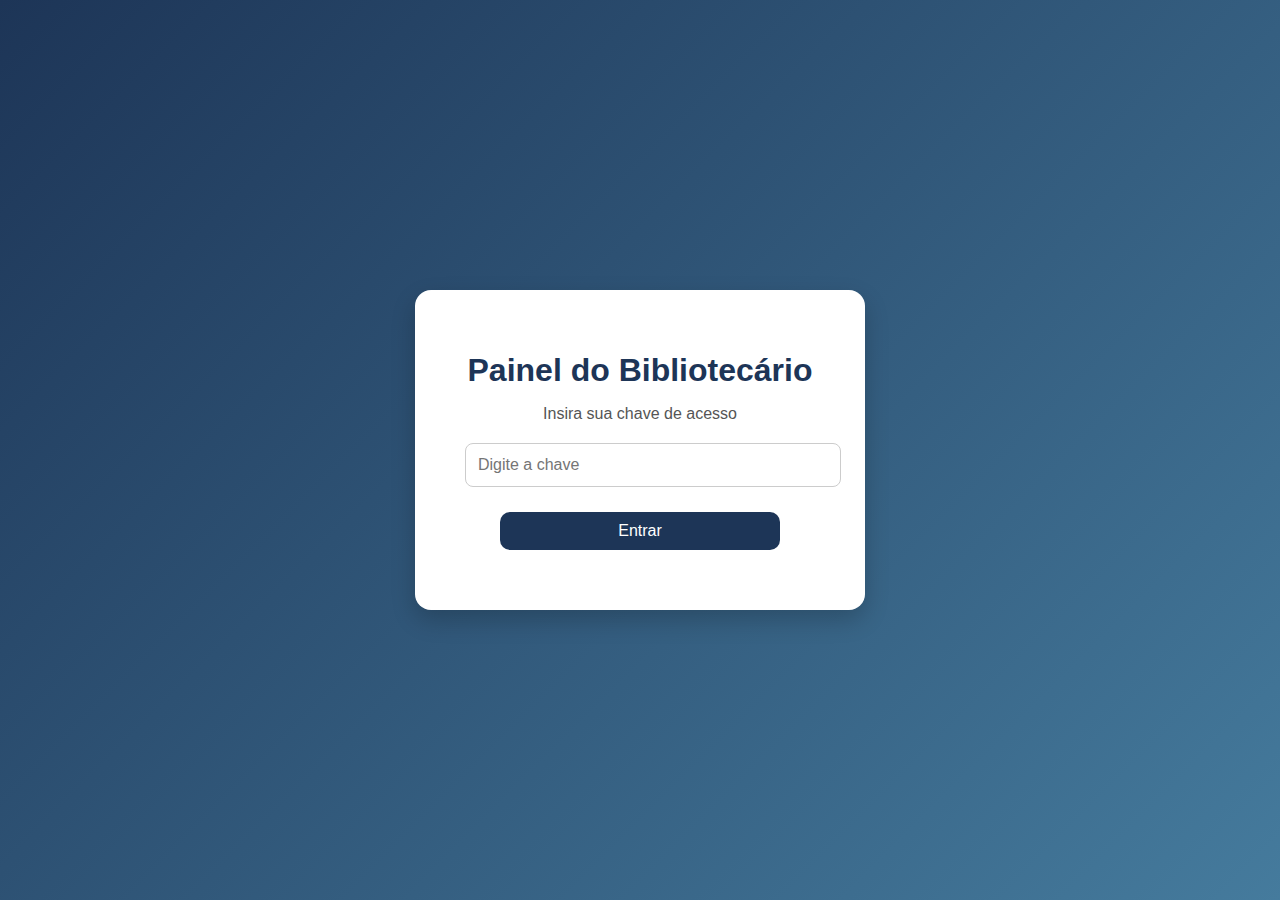
<file: index.html>
<!DOCTYPE html>
<html lang="pt-BR">
<head>
  <meta charset="UTF-8" />
  <meta name="viewport" content="width=device-width, initial-scale=1.0" />
  <title>Login | Biblioteca Escolar</title>
  <link rel="stylesheet" href="style.css" />
</head>
<body>
  <div class="login-container">
    <h1>Painel do Bibliotecário</h1>
    <p>Insira sua chave de acesso</p>

    <form id="loginForm">
      <input type="password" id="accessKey" placeholder="Digite a chave" required />
      <button type="submit">Entrar</button>
    </form>
    <p id="message"></p>
  </div>

  <script src="login.js"></script>
</body>
</html>
</file>
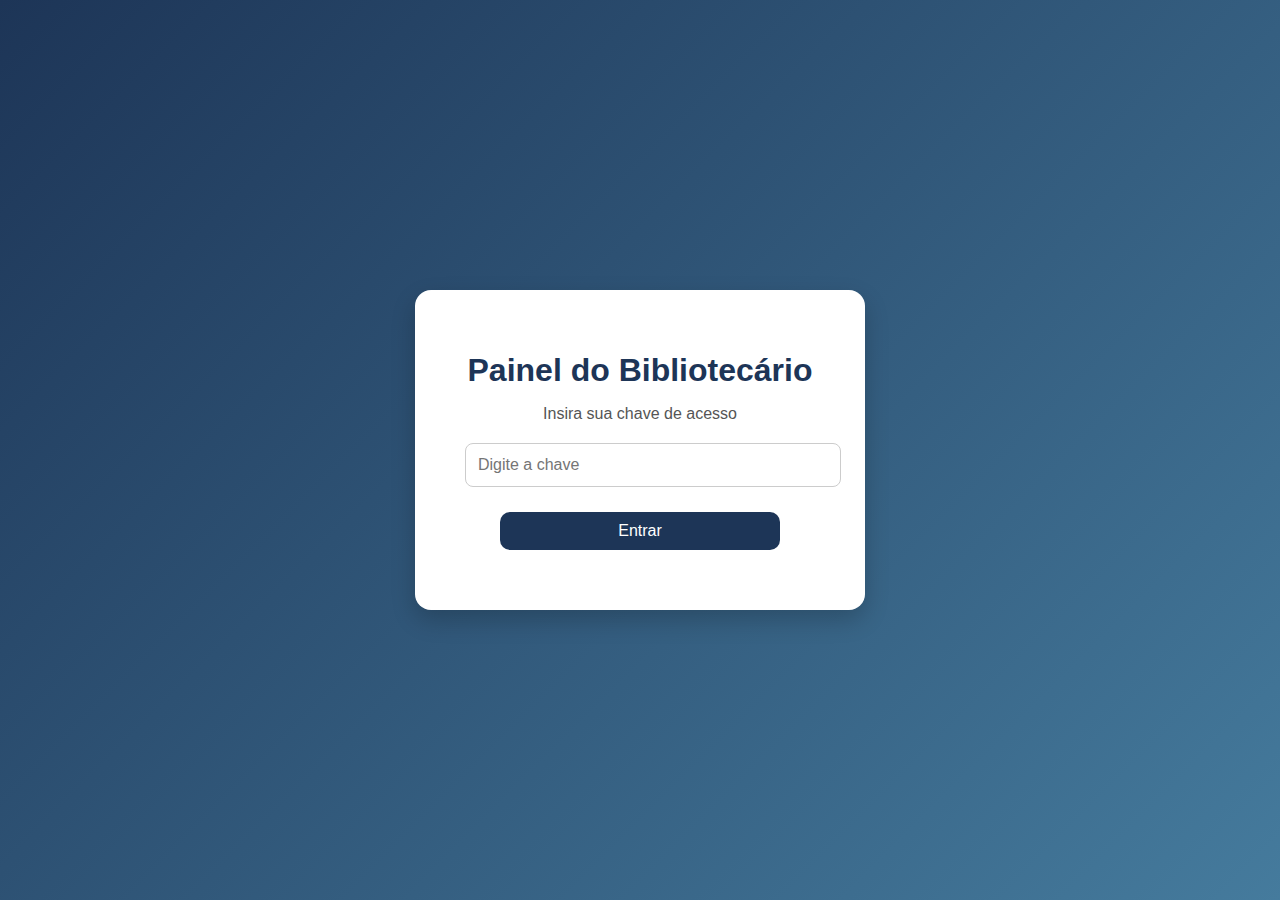
<file: teste 2/index.html>
<!DOCTYPE html>
<html lang="pt-BR">
<head>
  <meta charset="UTF-8" />
  <meta name="viewport" content="width=device-width, initial-scale=1.0" />
  <title>Login | Biblioteca Escolar</title>
  <link rel="stylesheet" href="style.css" />
</head>
<body>
  <div class="login-container">
    <h1>Painel do Bibliotecário</h1>
    <p>Insira sua chave de acesso</p>

    <form id="loginForm">
      <input type="password" id="accessKey" placeholder="Digite a chave" required />
      <button type="submit">Entrar</button>
    </form>
    <p id="message"></p>
  </div>

  <script src="login.js"></script>
  
</body>
</html>
</file>
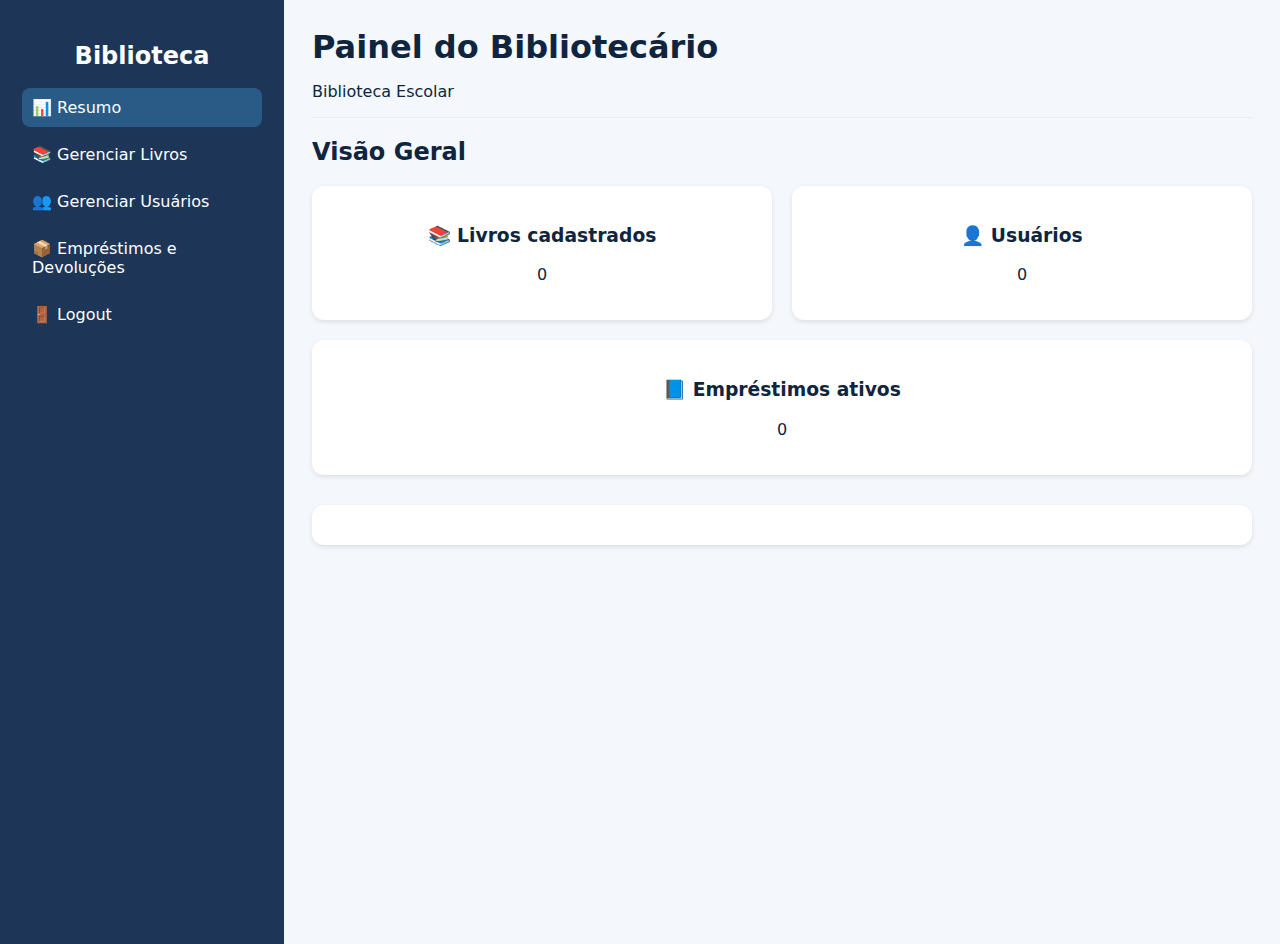
<file: dashboard.html>
<!DOCTYPE html>
<html lang="pt-BR">
<head>
  <meta charset="UTF-8" />
  <meta name="viewport" content="width=device-width, initial-scale=1.0" />
  <title>Painel do Bibliotecário</title>
  <link rel="stylesheet" href="dashboard.css" />
</head>
<body>
  <aside class="sidebar">
    <h2>Biblioteca</h2>
    <ul>
      <li class="active" data-section="dashboard">📊 Resumo</li>
      <li data-section="livros">📚 Gerenciar Livros</li>
      <li data-section="usuarios">👥 Gerenciar Usuários</li>
      <li data-section="emprestimos">📦 Empréstimos e Devoluções</li>
      <li id="logout">🚪 Logout</li>
    </ul>
  </aside>

  <main class="main">
    <header class="page-header">
      <h1>Painel do Bibliotecário</h1>
      <p>Biblioteca Escolar</p>
    </header>

    <!-- Resumo -->
    <section id="dashboard" class="section-pad active-section">
  <h2>Visão Geral</h2>

  <div class="cards-grid">
    <div class="dash-card" id="cardLivros">
      <h3>📚 Livros cadastrados</h3>
      <p id="livrosCount">0</p>
    </div>

    <div class="dash-card" id="cardUsuarios">
      <h3>👤 Usuários</h3>
      <p id="usuariosCount">0</p>
    </div>

    <div class="dash-card" id="cardEmprestimos">
      <h3>📘 Empréstimos ativos</h3>
      <p id="emprestimosCount">0</p>
    </div>
  </div>

  <!-- ÁREA DINÂMICA: tabelas aparecem aqui -->
  <div id="areaDetalhes"></div>
</section>


    <!-- ===================== GERENCIAR LIVROS (NOVO LAYOUT) ===================== -->
    <section id="livros" class="section-pad">
      <div class="section-title-row">
        <h2>Gerenciar Livros</h2>
        <div class="search-row">
          <input id="buscaLivros" type="search" placeholder="Livros" />
          <button class="btn primary" id="btnAbrirNovoLivro">Adicionar novo livro</button>
        </div>
      </div>

      <div class="table-wrap">
        <table class="data-table" id="tabelaLivros">
          <thead>
            <tr>
              <th>Capa</th>
              <th>Título</th>
              <th>Autor</th>
              <th>Gênero</th>
              <th>Ano</th>
              <th>Status</th>
              <th style="width:100px">Ações</th>
            </tr>
          </thead>
          <tbody><!-- preenchido via JS --></tbody>
        </table>
      </div>
    </section>

    <!-- ===================== GERENCIAR USUÁRIOS (NOVO LAYOUT) ===================== -->
    <section id="usuarios" class="section-pad">
      <div class="section-title-row">
        <h2>Gerenciar Usuários</h2>
        <div class="search-row">
          <input id="buscaUsuarios" type="search" placeholder="Usuários" />
          <button class="btn primary" id="btnAbrirNovoUsuario">Adicionar novo usuário</button>
        </div>
      </div>

      <div class="table-wrap">
        <table class="data-table" id="tabelaUsuarios">
          <thead>
            <tr>
              <th>Foto</th>
              <th>Nome</th>
              <th>Matrícula</th>
              <th>Tipo</th>
              <th>Telefone</th>
              <th>E-mail</th>
              <th style="width:100px">Ações</th>
            </tr>
          </thead>
          <tbody><!-- preenchido via JS --></tbody>
        </table>
      </div>
    </section>

    <!-- Empréstimos e Relatórios (mantidos simples/placeholder) -->
    <!-- ===================== EMPRÉSTIMOS E DEVOLUÇÕES ===================== -->
<section id="emprestimos" class="section-pad">
  <div class="section-title-row">
    <h2>Empréstimos e Devoluções</h2>
    <div class="search-row">
      <input id="buscaEmprestimos" type="search" placeholder="Pesquisar empréstimos" />
      <button class="btn primary" id="btnAbrirEmprestimo">Fazer empréstimo</button>
    </div>
  </div>

  <div class="table-wrap">
    <table class="data-table" id="tabelaEmprestimos">
      <thead>
        <tr>
          <th>Título do Livro</th>
          <th>Usuário</th>
          <th>Data de Empréstimo</th>
          <th>Data de Devolução</th>
          <th style="width:80px">Ações</th>
        </tr>
      </thead>
      <tbody><!-- preenchido via JS --></tbody>
    </table>
  </div>
</section>

<!-- MODAL FAZER EMPRÉSTIMO -->
<dialog id="modalEmprestimo" class="modal">
  <form method="dialog" class="modal-card" id="formEmprestimo">
    <h3>Novo Empréstimo</h3>
    <div class="grid">
      <label>Livro
        <select id="emprestimoLivro" required></select>
      </label>
      <label>Usuário
        <select id="emprestimoUsuario" required></select>
      </label>
      <label>Data de Empréstimo
        <input id="dataEmprestimo" type="date" required />
      </label>
      <label>Data de Devolução
        <input id="dataDevolucao" type="date" required />
      </label>
    </div>
    <div class="modal-actions">
      <button type="button" class="btn" id="cancelarEmprestimo">Cancelar</button>
      <button class="btn primary" id="salvarEmprestimoBtn" value="default">Salvar</button>
    </div>
  </form>
</dialog>
<!-- relatorios-->

  </main>

  <!-- ============== MODAL: NOVO/EDITAR LIVRO ============== -->
 <dialog id="modalLivro" class="modal">
  <form method="dialog" class="modal-card" id="formLivro">
    <h3 id="livroModalTitulo">Novo Livro</h3>
    <div class="grid">
      <label>Título <input id="livroTitulo" type="text" required></label>
      <label>Autor <input id="livroAutor" type="text" required></label>
      <label>Gênero <input id="livroGenero" type="text"></label>
      <label>Ano <input id="livroAno" type="number" min="1500" max="2100"></label>
      <label>Capa (imagem) <input id="livroCapa" type="file" accept="image/*"></label>
    </div>
    <div class="modal-actions">
      <button type="button" class="btn" id="cancelarLivro">Cancelar</button>
      <button class="btn primary" id="salvarLivroBtn" value="default">Salvar</button>
    </div>
  </form>
</dialog>



  <!-- ============== MODAL: NOVO/EDITAR USUÁRIO ============== -->
  <dialog id="modalUsuario" class="modal">
  <form class="modal-card" id="formUsuario" novalidate>
    <h3 id="usuarioModalTitulo">Novo Usuário</h3>

    <div class="grid">
  <label>Nome
    <input id="usuarioNome" type="text" required />
  </label>

  <label>Matrícula
    <input id="usuarioMatricula" type="text" pattern="\\d{5}" maxlength="5"
           title="A matrícula deve conter exatamente 5 dígitos numéricos" required />
  </label>

  <label>Tipo
    <select id="usuarioTipo" required>
      <option value="Aluno">Aluno</option>
      <option value="Professor">Professor</option>
    </select>
  </label>

  <label>Telefone
    <input id="usuarioTelefone" type="tel"
           pattern="\\d{11}" maxlength="11"
           title="Digite apenas números — 11 dígitos (ex: 11987654321)" required />
  </label>

  <label>Email
    <input id="usuarioEmail" type="email"
           placeholder="exemplo@email.com"
           title="Digite um endereço de e-mail válido" required />
  </label>

  <label>Foto
    <input id="usuarioFoto" type="file" accept="image/*" />
  </label>
</div>


    <div class="modal-actions">
      <!-- botão cancelar  -->
      <button type="button" class="btn" id="fecharUsuarioModal" formnovalidate>Cancelar</button>
      <button type="submit" class="btn primary" id="salvarUsuarioBtn">Salvar</button>
    </div>
  </form>
</dialog>


  <script src="dashboard.js"></script>
</body>
</html>
</file>
<file: style.css>
body {
  margin: 0;
  font-family: "Inter", sans-serif;
  background: linear-gradient(135deg, #1d3557, #457b9d);
  height: 100vh;
  display: flex;
  align-items: center;
  justify-content: center;
}

.login-container {
  background: #fff;
  padding: 40px 50px;
  border-radius: 16px;
  box-shadow: 0 10px 25px rgba(0,0,0,0.2);
  width: 350px;
  text-align: center;
}

h1 {
  color: #1d3557;
  margin-bottom: 10px;
}

p {
  color: #555;
  margin-bottom: 20px;
}

input {
  width: 100%;
  padding: 12px;
  border-radius: 8px;
  border: 1px solid #ccc;
  font-size: 1em;
}

button {
  background: #1d3557;
  color: #fff;
  border: none;
  width: 80%;  
  padding: 10px;            
  border-radius: 10px;
  font-size: 1em;
  cursor: pointer;
  transition: background 0.3s;
  margin: 25px auto 0 auto; 
  display: block;           
  text-align: center;
}

button:hover {
  background: #26496e;
}

#message {
  color: red;
  margin-top: 10px;
}
</file>
<file: teste 2/style.css>
body {
  margin: 0;
  font-family: "Inter", sans-serif;
  background: linear-gradient(135deg, #1d3557, #457b9d);
  height: 100vh;
  display: flex;
  align-items: center;
  justify-content: center;
}

.login-container {
  background: #fff;
  padding: 40px 50px;
  border-radius: 16px;
  box-shadow: 0 10px 25px rgba(0,0,0,0.2);
  width: 350px;
  text-align: center;
}

h1 {
  color: #1d3557;
  margin-bottom: 10px;
}

p {
  color: #555;
  margin-bottom: 20px;
}

input {
  width: 100%;
  padding: 12px;
  border-radius: 8px;
  border: 1px solid #ccc;
  font-size: 1em;
}

button {
  background: #1d3557;
  color: #fff;
  border: none;
  width: 80%;  
  padding: 10px;            
  border-radius: 10px;
  font-size: 1em;
  cursor: pointer;
  transition: background 0.3s;
  margin: 25px auto 0 auto; 
  display: block;           
  text-align: center;
}

button:hover {
  background: #26496e;
}

#message {
  color: red;
  margin-top: 10px;
}
</file>
<file: dashboard.css>
/* layout geral */
body{margin:0;font-family:Inter,system-ui,Arial,sans-serif;display:flex;background:#f4f7fb;color:#0f253f}
.sidebar{width:240px;background:#1d3557;color:#fff;min-height:100vh;padding:22px}
.sidebar h2{text-align:center;margin-bottom:18px}
.sidebar ul{list-style:none;padding:0}
.sidebar li{padding:10px;border-radius:8px;cursor:pointer;margin-bottom:8px;transition:.2s}
.sidebar li:hover,.sidebar li.active{background:#2a5a86}

.main{flex:1;padding:28px}
.page-header{border-bottom:1px solid #e6eef6;margin-bottom:18px}
.page-header h1{margin:0}
section{display:none}
.active-section{display:block}
.section-pad{display:none}
.section-pad.active-section{display:block}

/* cards do  */
.cards{display:flex;gap:14px;flex-wrap:wrap}
.card{background:#fff;border-radius:12px;padding:16px;box-shadow:0 3px 12px rgba(16,42,67,.06);min-width:200px;flex:1;text-align:center}
.card h3{font-size:14px;margin:0 0 6px;color:#5b6b7f}
.card span{font-size:22px;font-weight:700}

/* barra título + busca + botão */
.section-title-row{display:flex;align-items:center;justify-content:space-between;gap:16px;margin:8px 0 14px}
.search-row{display:flex;gap:10px;width:55%}
.search-row input[type="search"]{flex:1;padding:12px;border:1px solid #d7e1ec;border-radius:10px;background:#fff}
.btn{border:none;border-radius:10px;padding:10px 14px;cursor:pointer}
.btn.primary{background:#1d3557;color:#fff}
.btn.secondary{background:#eaf1f8;color:#1d3557}

/* tabela */
.table-wrap{background:#fff;border-radius:12px;box-shadow:0 3px 12px rgba(16,42,67,.06);overflow:hidden}
.data-table{width:100%;border-collapse:collapse}
.data-table thead th{background:#f1f6fb;padding:12px;text-align:left;font-weight:600;color:#334155}
.data-table tbody td{padding:12px;border-top:1px solid #eef3f8;vertical-align:middle}
.actions{display:flex;gap:8px}
.icon-btn{background:transparent;border:1px solid #dbe5ef;border-radius:8px;padding:6px 8px;cursor:pointer}
.icon-btn:hover{background:#f5f9ff}

/* capa/foto */
.thumb{width:36px;height:36px;border-radius:6px;object-fit:cover;background:#e9eef5;display:inline-block}

/* badges de status */
.badge{padding:4px 8px;border-radius:999px;font-size:12px;font-weight:600;display:inline-block}
.badge.ok{color:#0a7e51;background:#e7f7ef}
.badge.warn{color:#b3212e;background:#fde8ea}

/* modais (dialog) */
.modal{border:none;border-radius:14px;padding:0;max-width:720px;width:92%}
.modal::backdrop{background:rgba(16,42,67,.35);backdrop-filter:blur(2px)}
.modal-card{padding:18px 18px 14px}
.modal-card h3{margin:0 0 10px}
.grid{display:grid;grid-template-columns:repeat(auto-fit,minmax(220px,1fr));gap:10px}
.modal-card input,.modal-card select{width:100%;padding:10px;border:1px solid #d7e1ec;border-radius:10px}
.modal-actions{display:flex;justify-content:flex-end;gap:10px;margin-top:12px}
.btn-expirado {
  background: #fddcdc;
  color: #b91c1c;
  border: none;
  padding: 6px 10px;
  border-radius: 8px;
  font-size: 13px;
  cursor: pointer;
  font-weight: 600;
}
/* ====== LAYOUT DE FORMULÁRIOS EM MODAIS ====== */
.modal-card .grid {
  display: grid;
  grid-template-columns: repeat(auto-fit, minmax(250px, 1fr));
  gap: 15px 20px; /* espaçamento entre linhas e colunas */
  margin-top: 10px;
}

.modal-card label {
  display: flex;
  flex-direction: column;
  font-weight: 600;
  color: #333;
  font-size: 0.9rem;
}

.modal-card input,
.modal-card select {
  margin-top: 5px;
  padding: 10px;
  border: 1px solid #ccc;
  border-radius: 8px;
  font-size: 0.9rem;
  width: 100%;
  box-sizing: border-box;
}

.modal-card input[type="file"] {
  padding: 5px;
}

.modal-actions {
  display: flex;
  justify-content: flex-end;
  gap: 10px;
  margin-top: 20px;
}

.btn-expirado:hover {
  background: #fbbbbb;
}
.devolucao-data {
  font-weight: 600;
}
.devolucao-wrap {
  display: inline-flex;
  align-items: center;
  gap: 8px;
}
.cards-grid {
  display: flex;
  gap: 20px;
  justify-content: flex-start;
  flex-wrap: wrap;
  margin-top: 20px;
}
/* style botões resumo */

.dash-card {
  background: #fff;
  border-radius: 12px;
  padding: 20px 30px;
  box-shadow: 0 2px 5px rgba(0, 0, 0, 0.1);
  cursor: pointer;
  transition: transform 0.2s, box-shadow 0.2s;
  flex: 1 1 250px;
  min-width: 220px;
  text-align: center;
}

.dash-card:hover {
  transform: scale(1.03);
  box-shadow: 0 4px 12px rgba(0, 0, 0, 0.15);
}

#areaDetalhes {
  margin-top: 30px;
  background: #fff;
  border-radius: 12px;
  padding: 20px;
  box-shadow: 0 2px 5px rgba(0, 0, 0, 0.1);
  animation: fadeIn 0.3s ease;
}

@keyframes fadeIn {
  from { opacity: 0; transform: translateY(-10px); }
  to   { opacity: 1; transform: translateY(0); }
}
/* relatorios*/
</file>
